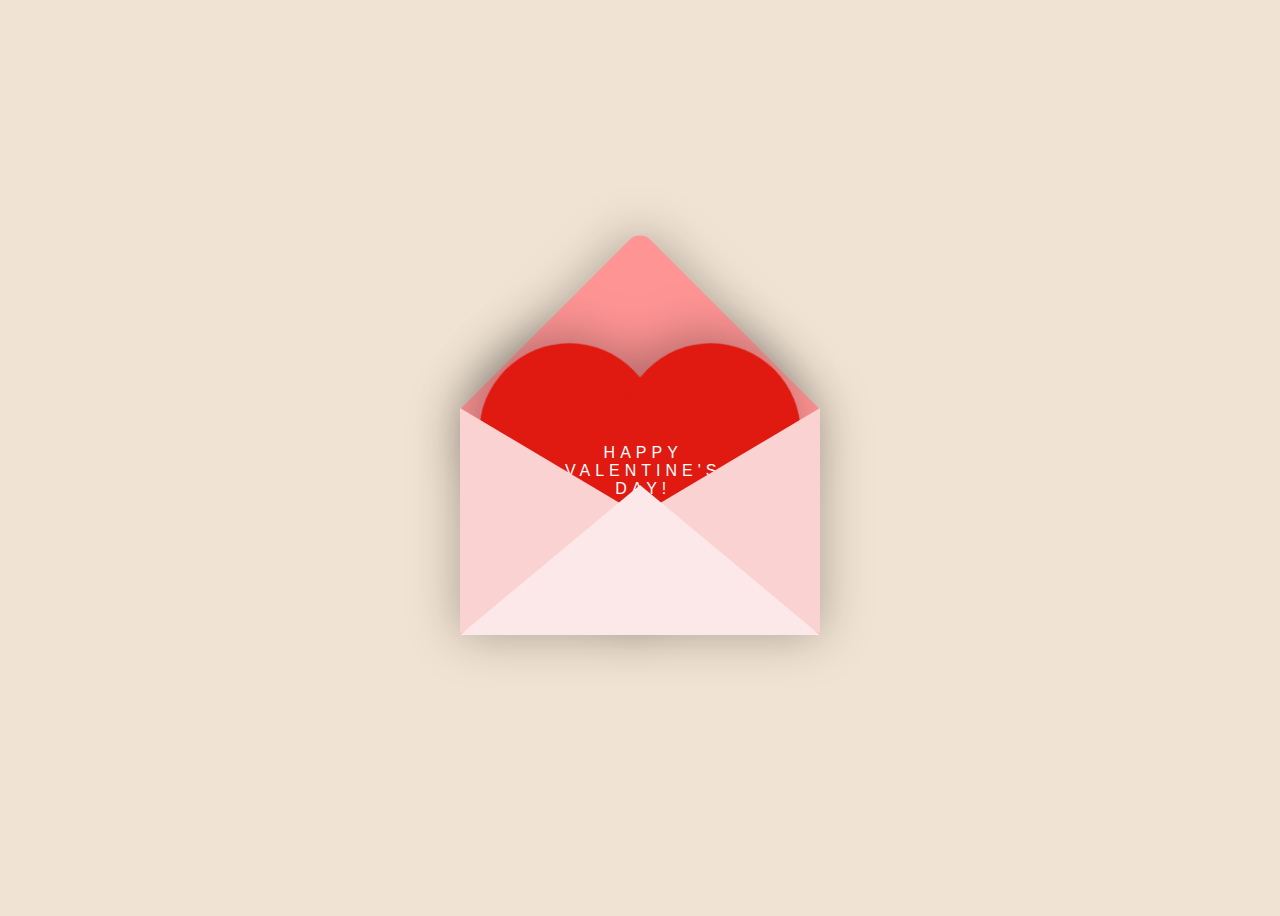
<file: second.html>
<!DOCTYPE html>
<html lang="en">

<head>
    <meta charset="UTF-8">
    <title>Valentine Days</title>
    <link rel="stylesheet" href="./styles/second_lay.css">
</head>

<body>



    <div class="valentines-day">
        <div class="envelope"></div>
        <div class="heart"></div>
        <div class="text">HAPPY <br>VALENTINE'S <br>DAY!</div>
        <div class="front"></div>
    </div>

    <div id="card">
        <div class="side one"></div>
        <div class="side two">
            <h2>Вальс Любви</h2>
            <p class="text_font">
                В день святого валентина, звёзды твоих глаз,
                Сияют, словно свечи, в ночи без конца.

                Сердце бьется ритмично, в твоей любви весь мир,
                С каждым взглядом твоим, словно песнь, звучит здесь.
                Розы красные, словно поцелуи весны,
                Цветут в наших руках, в любви нашей венцы.
                Пусть этот день будет, как сказочный лист,
                Где любовь наша растет, нежно, как цветы в саду весны.

            </p>

            <p class="text_font">

            </p>
            <a class="url" href="./finish.html"> <button class="finish_btm">
                  Love
                </button>
                <div class="under" >нажми на меня</div>
            </a>
        </div>


    </div>


    <script src='https://cdnjs.cloudflare.com/ajax/libs/jquery/3.2.1/jquery.min.js'></script>
    <script>$(document).ready(function () {
            // Al cargar la página, ocultamos las cortinas
            $('.left-curtain').css('width', '0%');
            $('.right-curtain').css('width', '0%');

            $('.valentines-day').click(function () {
                // Animación de desvanecimiento de los elementos del sobre
                $('.envelope').css({ 'animation': 'fall 3s linear 1', '-webkit-animation': 'fall 3s linear 1' });
                $('.envelope').fadeOut(800, function () {
                    // Ocultar elementos dentro de .valentines-day
                    $('.valentines-day .heart, .valentines-day .text, .valentines-day .front').hide();


                    // Hacer visible la carta con una animación ondulante
                    $('#card').css({ 'visibility': 'visible', 'opacity': 0, 'transform': 'scale(0.1)' });
                    $('#card').animate({ 'opacity': 1 }, {
                        duration: 1000, step: function (now, fx) {
                            var scale = 1 + Math.sin(now * Math.PI) * 0.1; // Calculamos la escala basada en la función seno
                            $(this).css('transform', 'scale(' + scale + ')');
                        }
                    }); // Animación de ondulación
                });
            });
        });
    </script>

</body>

</html>
</file>
<file: styles/second_lay.css>
@import url('https://fonts.googleapis.com/css?family=Sacramento');

#card {
  /* height:500px; */
  /* width:800px; */
  margin: 5em auto;
  position: fixed;
  /* top: -15px; */
  /* left: 25%; */
  display: flex;
  visibility: hidden;
}

#card h2 {
  font-size: 3em;
  margin: 0;
  color: pink;
  text-align: center;
}

#card p {
  padding-top: 30px;
  font-size: 21px;
  text-align: justify;
  padding-left: 30px;
  /* Espacio en blanco a la izquierda */
  padding-right: 30px;
  /* Espacio en blanco a la derecha */
}

.finish_btm {
  margin-left: 130px;
  font-size: 39px;
  border-radius: 10px;
  width: 175px;
  color: rgb(196, 150, 158);
  height: 62px;
  background: none;
  border: 3px solid pink;
  transition: 0.3s;
}

.finish_btm:hover {
  transition: 0.3s;
  background-color: pink;
  color: rgb(246, 230, 233);

}

.under {
  margin-left: 178px;
  text-decoration: none;
  color: rgb(196, 150, 158);
  font-size: 14px;

}

.url {
  text-decoration: none;
}

.side {
  background: #eee;
  height: 757px;
  width: 400px;
  /*    border:1px solid red; */
  padding: 10px;
}

.side.one {
  width: 320px;
  transform: skew(10deg, 20deg);
  background: linear-gradient(90deg, #fff, #fff 40%, #ddd);
}

.side.two {
  font-size: 13px;
  transform: skew(10deg, -15deg);
  background: linear-gradient(-90deg, #fff, #fff 40%, #f0f0f0);
}

body {
  display: flex;
  align-items: center;
  justify-content: center;
  height: 100vh;
  font-family: 'Sacramento', cursive;
  background-color: #f1e3d3;
  overflow: hidden;
}

.valentines-day {
  position: relative;
  cursor: pointer;
}

.envelope {
  position: relative;
  filter: drop-shadow(0 0 25px rgba(0, 0, 0, .3));
}

.envelope:before {
  content: "";
  position: absolute;
  width: 254px;
  height: 254px;
  background-color: #ff9494;
  transform: rotate(-45deg);
  border-radius: 0 15px 0 0;
  left: -37px;
  top: -82px;
}

.envelope:after {
  content: "";
  position: absolute;
  background-color: #ff9494;
  width: 360px;
  height: 225px;
  left: -90px;
  top: 45px;
}

.heart {
  position: relative;
  background-color: #e01911;
  display: inline-block;
  height: 180px;
  top: 50px;
  left: 0;
  transform: rotate(-45deg);
  width: 180px;
  filter: drop-shadow(0 -10px 25px rgba(0, 0, 0, .3));
  transition: .5s;
}

.heart:before,
.heart:after {
  content: "";
  background-color: #e01911;
  border-radius: 50%;
  height: 180px;
  width: 180px;
  position: absolute;
}

.heart:before {
  top: -100px;
  left: 0;
}

.heart:after {
  left: 100px;
  top: 0;
}

.front {
  position: absolute;
  width: 0;
  height: 0;
  border-right: 190px solid #fbd2d2;
  border-top: 113px solid transparent;
  border-bottom: 113px solid transparent;
  top: 44px;
  left: 80px;
  z-index: 4;
}

.front:before {
  content: "";
  position: absolute;
  width: 0;
  height: 0;
  border-left: 190px solid #fbd2d2;
  border-top: 113px solid transparent;
  border-bottom: 113px solid transparent;
  top: -113px;
  left: -170px;
}

.front:after {
  width: 0;
  height: 0;
  position: absolute;
  content: "";
  border-bottom: 150px solid #fce7e9;
  border-right: 180px solid transparent;
  border-left: 180px solid transparent;
  top: -36px;
  left: -170px;
}

.text {
  position: absolute;
  font-family: arial;
  letter-spacing: 5px;
  text-align: center;
  color: white;
  z-index: 2;
  top: 80px;
  left: 15px;
  transition: .5s;
}

.valentines-day:hover .heart {
  transform: translateY(-50px) rotate(-45deg);
}

.valentines-day:hover .text {
  transform: translateY(-50px);
}

.text_font {
  font-size: 10px;
}
</file>
